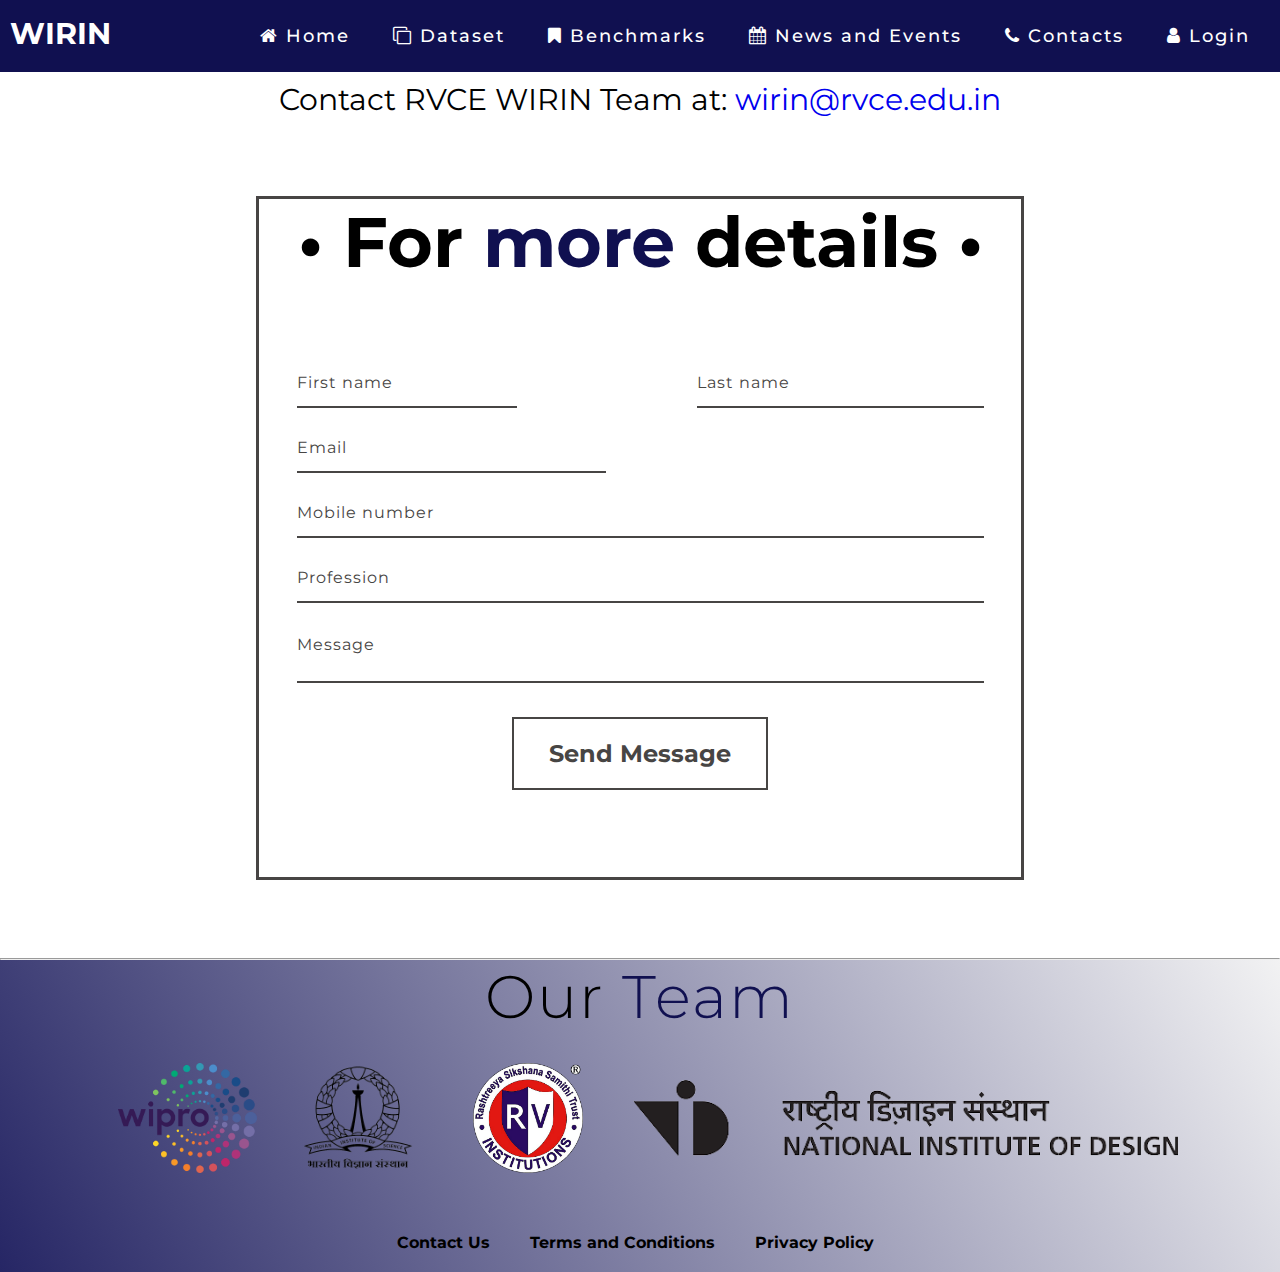
<file: contacts.html>
<!DOCTYPE html>
<html lang="en">

<head>
  <meta charset="UTF-8">
  <meta name="viewport" content="width=device-width, initial-scale=1.0">  
  <link rel="stylesheet" href="https://cdnjs.cloudflare.com/ajax/libs/font-awesome/4.7.0/css/font-awesome.min.css">
  <link rel="stylesheet" href="https://cdn.jsdelivr.net/npm/swiper/swiper-bundle.min.css"/>
  <link rel="stylesheet" href="contacts.css">
  <title>WIRIN-RVCE-contact us!</title>
</head>

<body>
  <!-- Header -->
  <section id="header">
    <div class="header container">
      <div class="nav-bar">
        <div class="brand">
          <a href="#hero">
            <h1>WIRIN</h1>
          </a>
        </div>
        <div class="nav-list">
          <div class="hamburger">
            <div class="bar"></div>
          </div>
          <ul>
            <li><a href="index.html" data-after="Home"><i class = "fa fa-home"></i>   Home</a></li>
            <li><a href="details.html"><i class = "fa fa-clone"></i>   Dataset-details</a></li>
            <li><a href="details.html" data-after="Dataset"><i class = "fa fa-clone"></i>   Dataset</a>
              <div class = "sub_menu" id = "sub_menu">
                  <ul>
                      <li><a href = "details.html">Details</a></li><br>
                      <li><a href = "download.html">Download</a></li>
                  </ul>
              </div>
              </li>
              <li><a href="download.html"><i class = "fa fa-clone"></i>   Dataset-Download</a></li>
            <li><a href="#" data-after="Benchmarks"><i class = "fa fa-bookmark"></i>  Benchmarks</a></li>
            <li><a href="#" data-after="News and Events"><i class = "fa fa-calendar"></i>  News and Events</a></li>
            <li><a href="contacts.html" data-after="Contacts"><i class = "fa fa-phone"></i>  Contacts</a></li>
            <li><a href="login.html" data-after="Login"><i class = "fa fa-user"></i>  Login</a></li>
          </ul>
        </div>
      </div>
    </div>
  </section>
  <!-- End Header -->

<!-- Form part starts -->

<h1 style="font-size: 45px; text-transform: uppercase; text-align: center; color: #333; text-shadow: 2px 2px #ccc; letter-spacing: 2px;">
    Contact us!!
   </h1>
   <br><br>
   <div class="center-text">
    <span>Contact RVCE WIRIN Team at:   <a href="mailto:wirin@rvce.edu.in" class="button">wirin@rvce.edu.in</a></span>
  </div>

  <br><br><br><br><br><br>
  
  <div id="container_form">
    <h1 style="text-align: center; font-size: 70px;">&bull; For <span style="color: rgb(16, 16, 80);">more</span> details &bull;</h1>
    <form action="https://formsubmit.co/your@email.com" method="post" id="contact_form">
      <div class="fname">
        <label for="fname"></label>
        <input type="text" placeholder="First name" name="fname" id="name_input" required>
      </div>
      <div class="lname">
        <label for="lname"></label>
        <input type="text" placeholder="Last name" name="lname" id="name_input" required>
      </div>
      <div class="email">
        <label for="email"></label>
        <input type="email" placeholder="Email" name="email" id="email_input" required>
      </div>
      <div class="telephone">
        <label for="name"></label>
        <input type="text" placeholder="Mobile number" name="telephone" id="telephone_input" required>
      </div>
      <div class="profession">
        <label for="profession"></label>
        <input type="text" placeholder="Profession" name="profession" id="profession" required>
      </div>
      <div class="message">
        <label for="message"></label>
        <textarea name="message" placeholder="Message" id="message_input" cols="0" rows="0" required></textarea>
      </div>
      <div class="submit">
        <input type="submit" value="Send Message" id="form_button" />
      </div>
    </form>
  </div>
  
  
  <br><br><br><br><br><br>

<!-- Form part ends -->
  <!-- Footer section -->

  <section id = "entire_footer">
  <hr style="color: rgb(16, 16, 80);">
  <div class="projects-header">
    <h1 class="section-title">Our <span>Team</span></h1>
  </div>
  <footer class="footer">
    <div class="logo-container">
      <img src="img/wipro_correct2.png" alt="logo 2" class="logo">
      <img src="img/iisc_correct.png" alt="logo 3" class="logo">
      <img src="img/rvce_correct.png" alt="logo 1" class="logo">
      <img src="img/nid_correct.png" alt="logo 4" class="logo">
    </div>
    <br><br><br>
  </footer>
  <div class="footer-links">
    <a href="mailto:wirin@rvce.edu.in">Contact Us</a>
    <a href="https://docs.google.com/document/d/1EJlkxEllP2Xn_U6OZWjRUSxULB77M4xt4JRkkfniro8/edit?usp=sharing" target="_blank">Terms and Conditions</a>
    <a href="https://docs.google.com/document/d/1Oh2g50tcgIFOVc85jfqQmcHLMD9ecF_DIDX6hFZc_U0/edit?usp=sharing" target="_blank">Privacy Policy</a>
  </div>
  </section>
  <script src="app.js"></script>
  <!-- Footer section ends -->

</body>

</html>
</file>
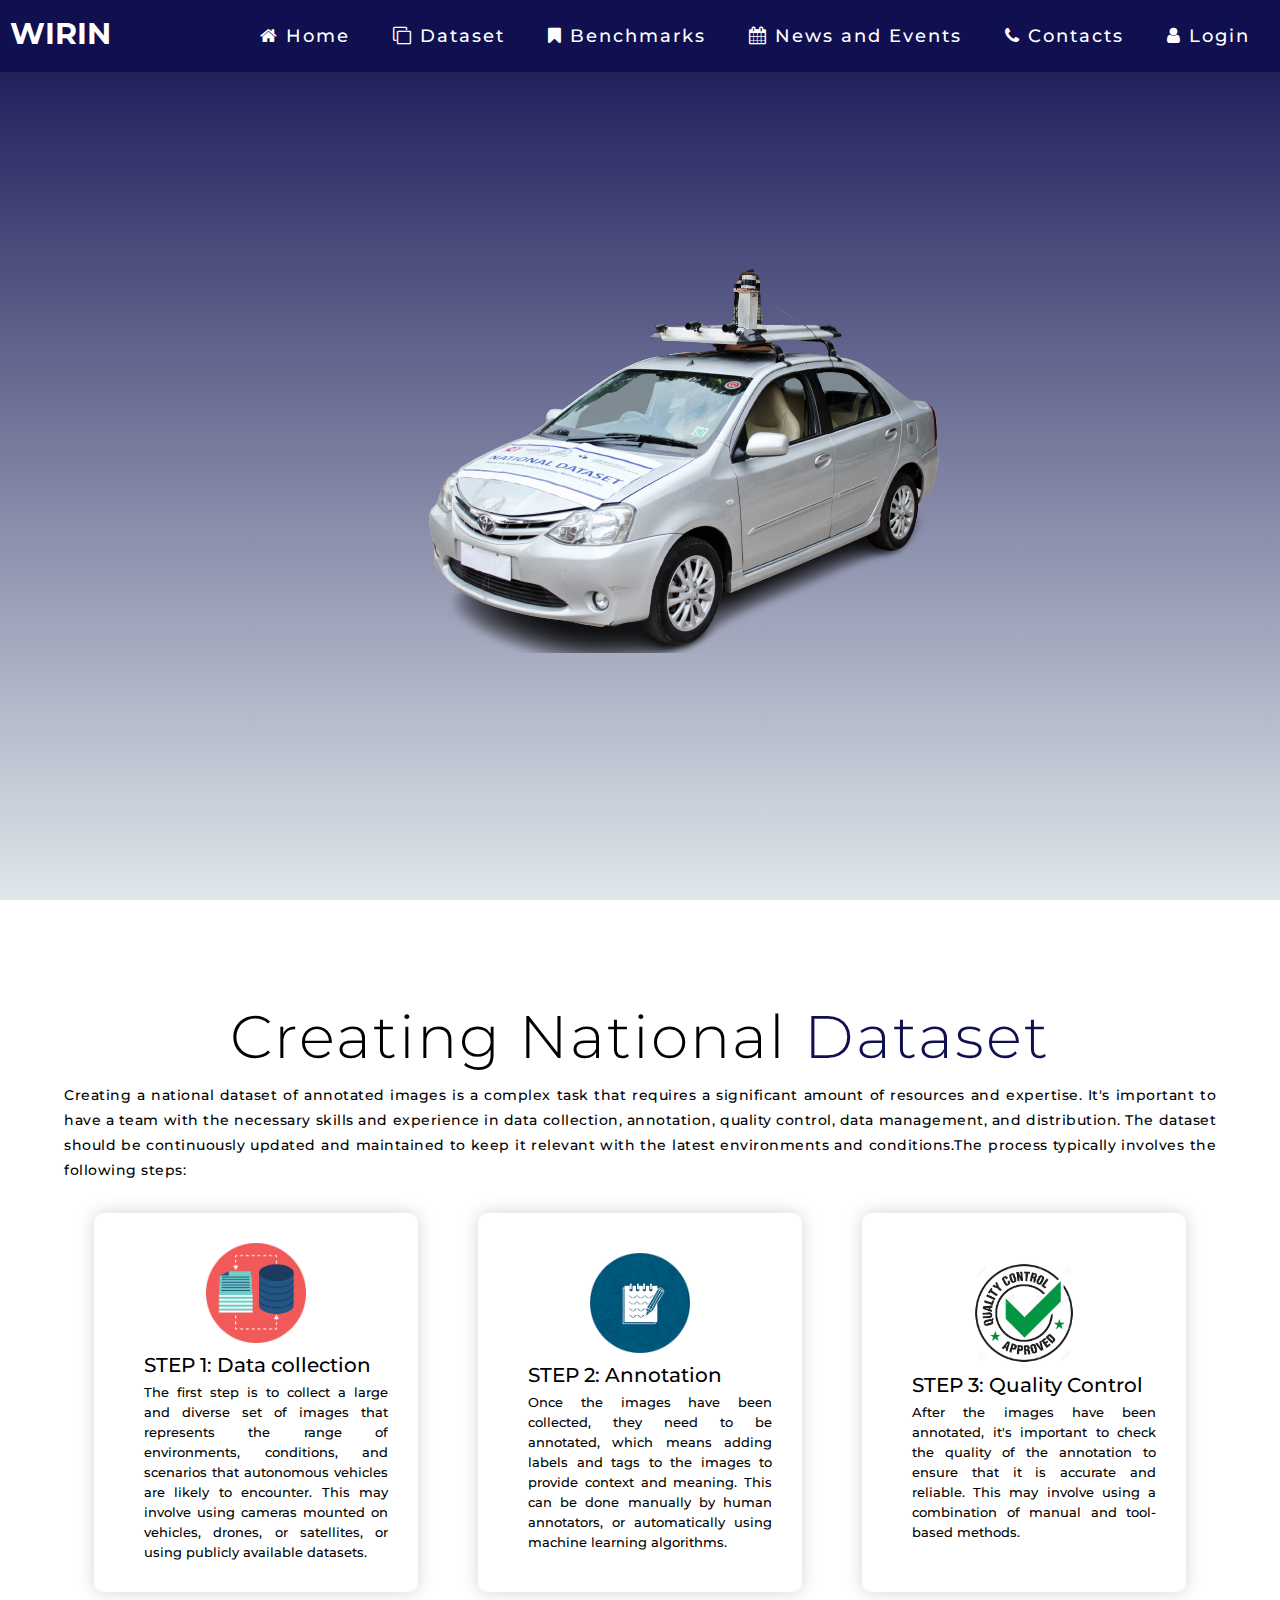
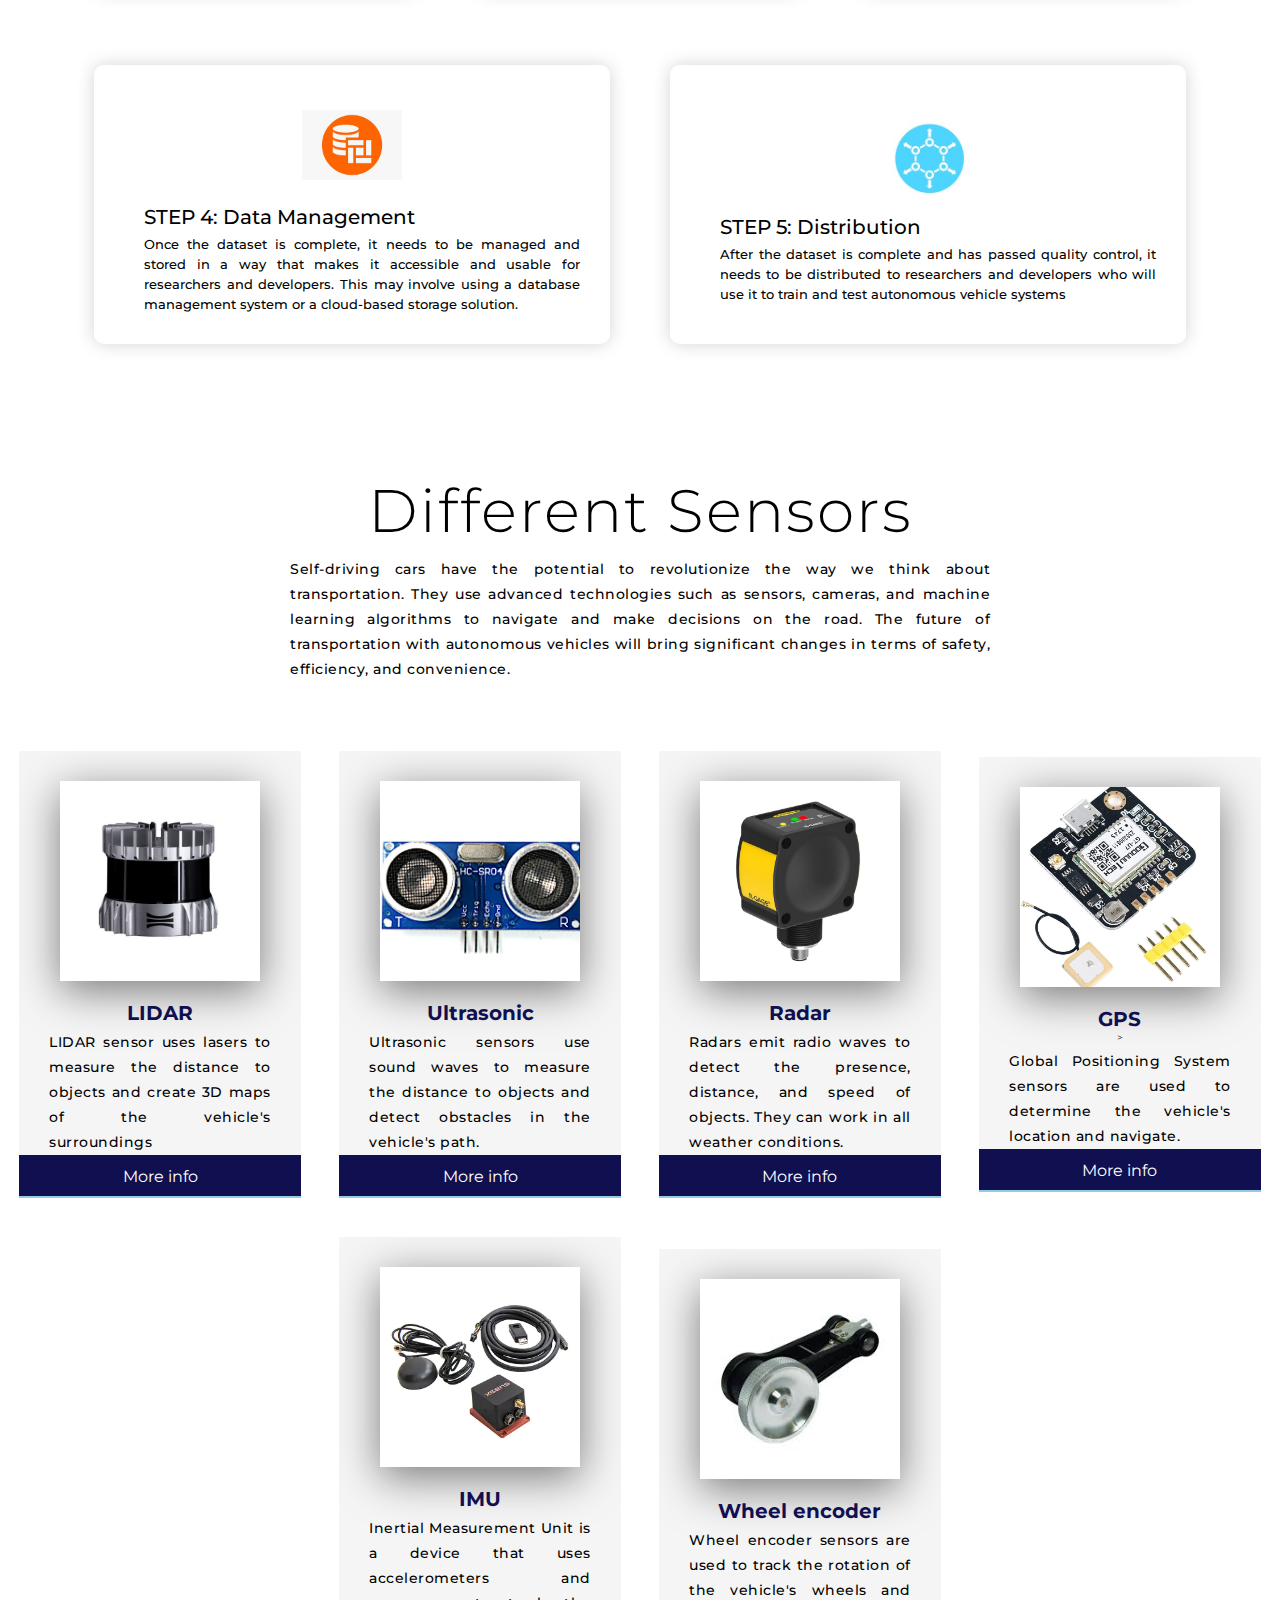
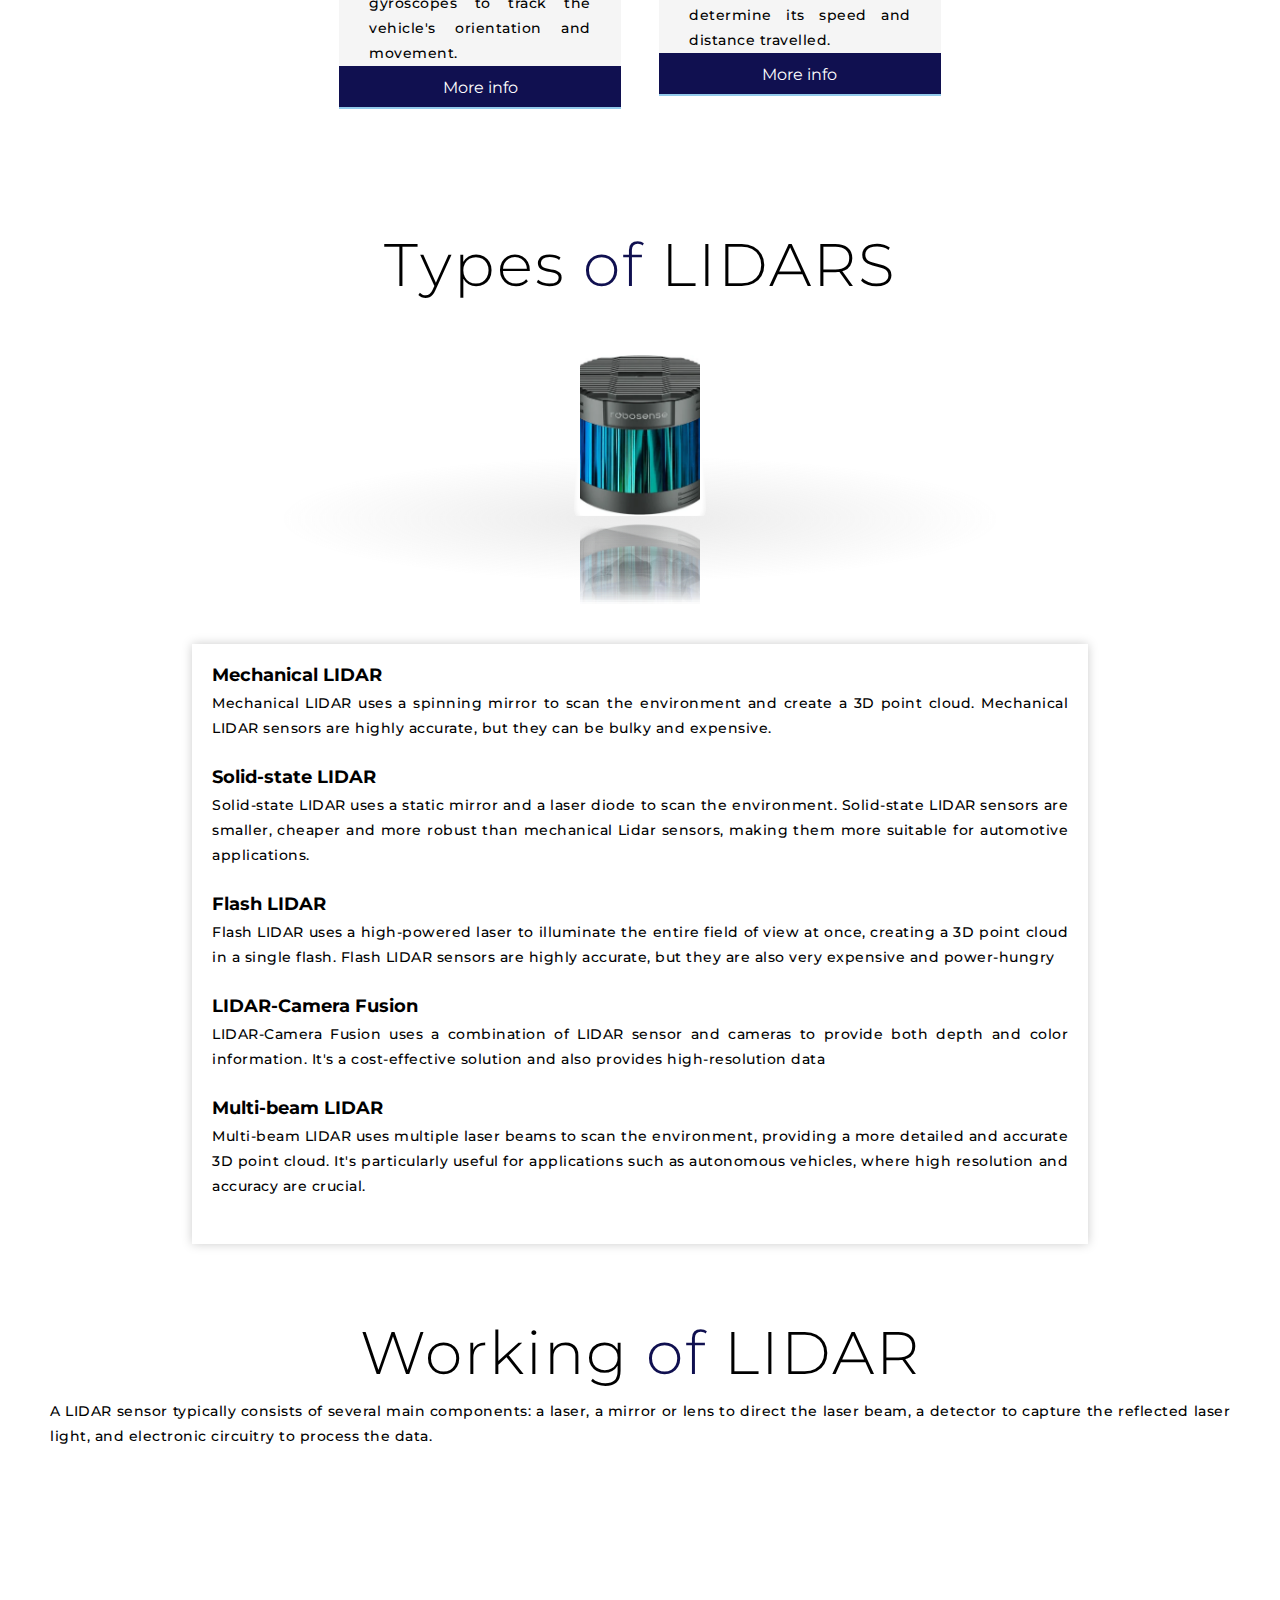
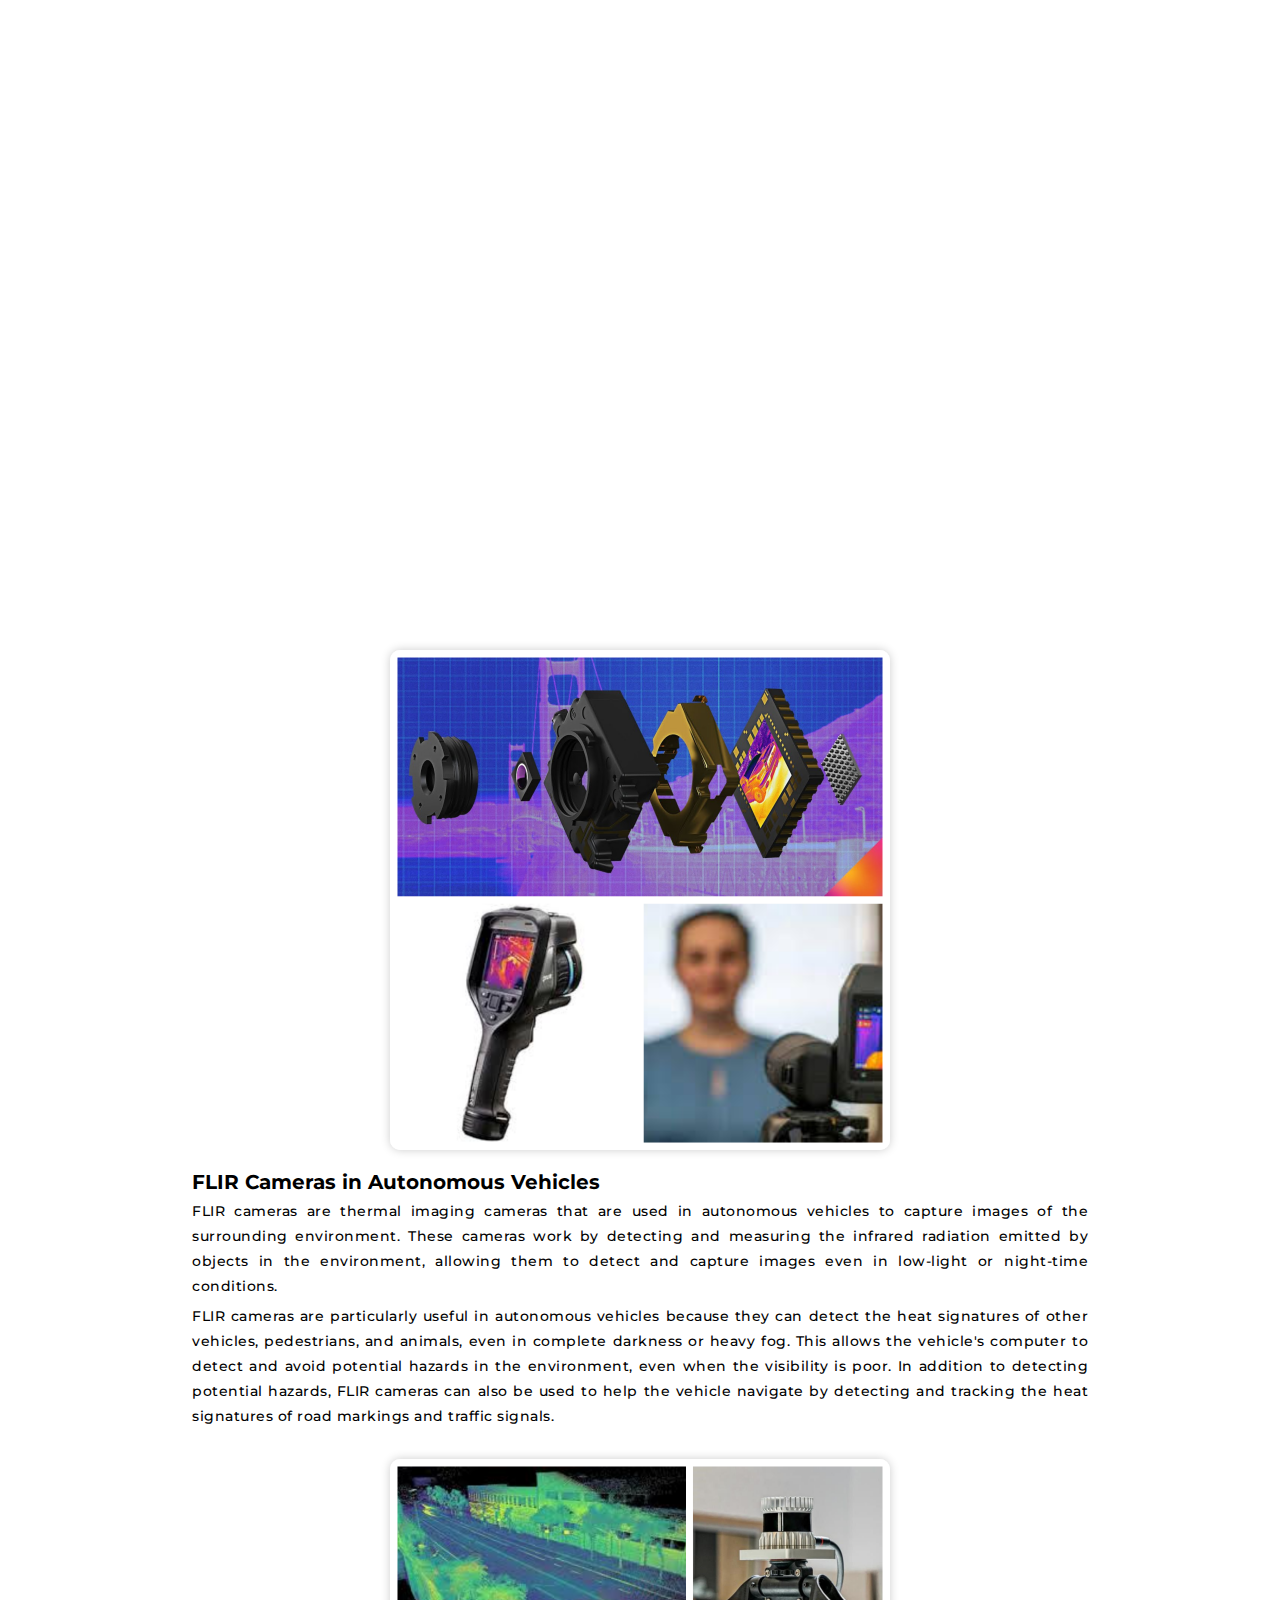
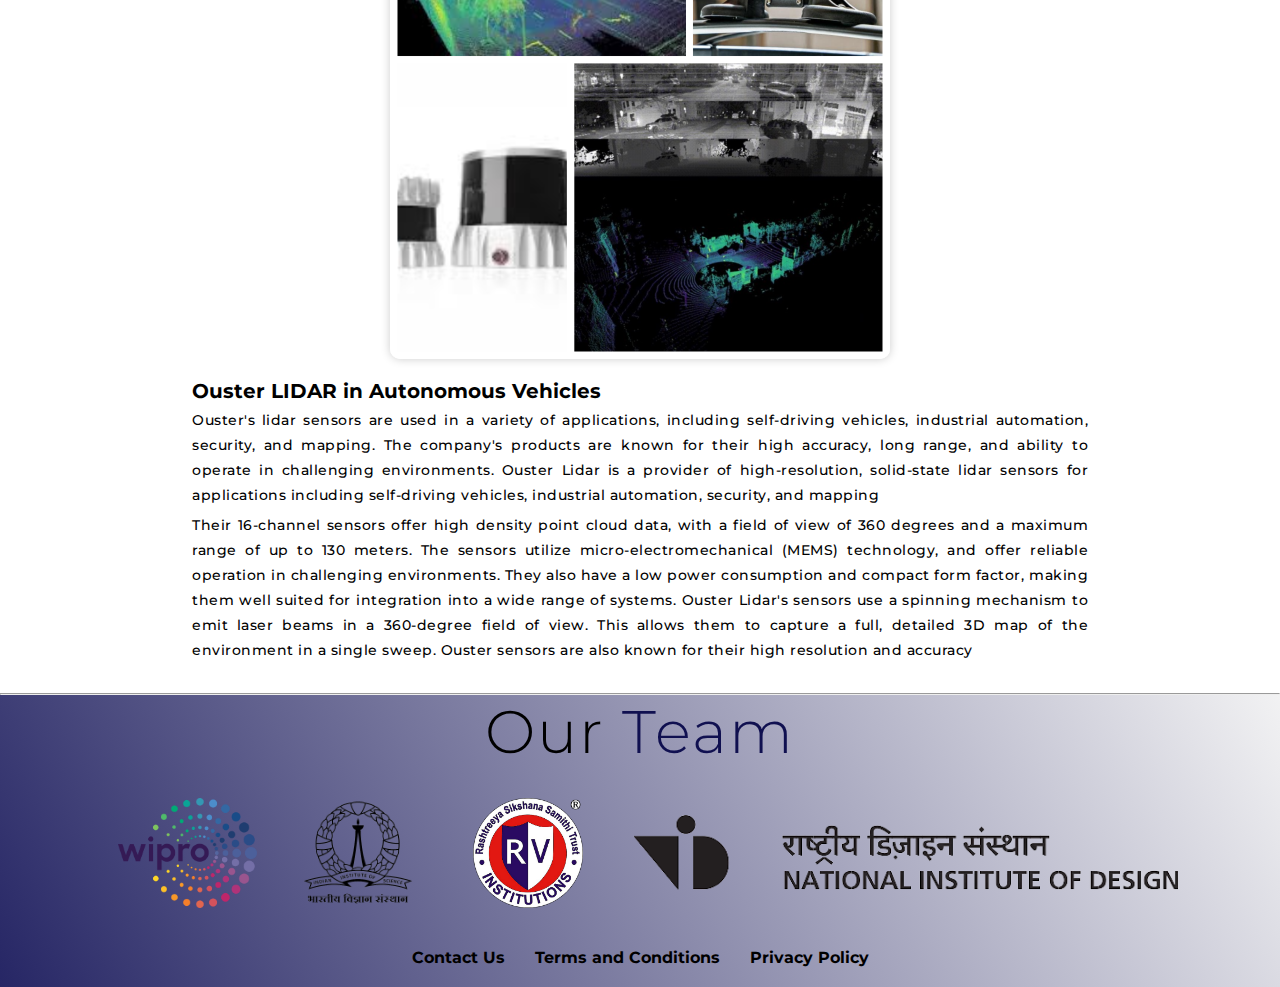
<file: details.html>
<!DOCTYPE html>
<html lang="en">

<head>
  <meta charset="UTF-8">
  <meta name="viewport" content="width=device-width, initial-scale=1.0">  
  <link rel="stylesheet" href="https://cdnjs.cloudflare.com/ajax/libs/font-awesome/4.7.0/css/font-awesome.min.css">
  <link rel="stylesheet" href="https://cdn.jsdelivr.net/npm/swiper/swiper-bundle.min.css"/>
  <link rel="stylesheet" href="detail.css">
  <title>WIRIN-RVCE-details</title>
</head>

<body>
  <!-- Header -->
  <section id="header">
    <div class="header container">
      <div class="nav-bar">
        <div class="brand">
          <a href="#hero">
            <h1>WIRIN</h1>
          </a>
        </div>
        <div class="nav-list">
          <div class="hamburger">
            <div class="bar"></div>
          </div>
          <ul>
            <li><a href="index.html" data-after="Home"><i class = "fa fa-home"></i>   Home</a></li>
              <li><a href="details.html"><i class = "fa fa-clone"></i>   Dataset-details</a></li>
            <li><a href="download.html" data-after="Dataset"><i class = "fa fa-clone"></i>   Dataset</a>
              <div class = "sub_menu" id = "sub_menu">
                  <ul>
                      <li><a href = "details.html">Details</a></li><br>
                      <li><a href = "download.html">Download</a></li>
                  </ul>
              </div>
              </li>
              <li><a href="download.html"><i class = "fa fa-clone"></i>   Dataset-Download</a></li>
            <li><a href="#" data-after="Benchmarks"><i class = "fa fa-bookmark"></i>  Benchmarks</a></li>
            <li><a href="#" data-after="News and Events"><i class = "fa fa-calendar"></i>  News and Events</a></li>
            <li><a href="contacts.html" data-after="Contacts"><i class = "fa fa-phone"></i>  Contacts</a></li>
            <li><a href="login.html" data-after="Login"><i class = "fa fa-user"></i>  Login</a></li>
          </ul>
        </div>
      </div>
    </div>
  </section>
  <!-- End Header -->


  <!-- Hero Section  -->
  <section id="hero">
    <div class="hero container">
      <div>
        <h1>Details <span></span></h1>
      </div>
      <div class = "car_main"><img src="img/car_main5.png"></div>
      <!-- <div class = "car_main"><img src="img/car_main5.png"></div> -->
    </div>
  </section>
  <!-- End Hero Section  -->

  <!-- Contacts section -->

  <section id="contact">
    <div class="contact container">
      <div>
        <h1 class="section-title">Creating National <span>Dataset</span></h1>
        <p>Creating a national dataset of annotated images is a complex task that requires a significant amount of resources and expertise. It's important to have a team with the necessary skills and experience in data collection, annotation, quality control, data management, and distribution. The dataset should be continuously updated and maintained to keep it relevant with the latest environments and conditions.The process typically involves the following steps:</p>
      </div>
      <div class="contact-items">
        <div class="contact-item">
         <div class="icon"><img src="img/Dataset_collection.png" /></div>
          <div class="contact-info">
            <h1>STEP 1: Data collection</h1>
            
           <h2>The first step is to collect a large and diverse set of images that represents the range of environments, conditions, and scenarios that autonomous vehicles are likely to encounter. This may involve using cameras mounted on vehicles, drones, or satellites, or using publicly available datasets. </h2>
            
          </div>
        </div>
        <div class="contact-item">
         <div class="icon"><img src="img/Annotaions.png" /></div>
          <div class="contact-info">
            <h1>STEP 2: Annotation</h1>
            
            
            <h2>Once the images have been collected, they need to be annotated, which means adding labels and tags to the images to provide context and meaning. This can be done manually by human annotators, or automatically using machine learning algorithms. </h2>
            
          </div>
        </div>
        <div class="contact-item">
         <div class="icon"><img src="img/Quality_Control.webp" /></div>
          <div class="contact-info">
            <h1>STEP 3: Quality Control</h1>
            <h2>After the images have been annotated, it's important to check the quality of the annotation to ensure that it is accurate and reliable. This may involve using a combination of manual and tool-based methods. </h2>
          </div>
        </div>
      </div>
      <br>
      <div class="contact-items">
        <div class="contact-item">
          <div class="icon"><img src="img/data management.jpeg" /></div>
          <div class="contact-info">
            <h1>STEP 4: Data Management</h1>
           <h2>Once the dataset is complete, it needs to be managed and stored in a way that makes it accessible and usable for researchers and developers. This may involve using a database management system or a cloud-based storage solution. </h2>
            
          </div>
        </div>
        <div class="contact-item">
        <div class="icon"><img src="img/Distribution.jpg" /></div>
          <div class="contact-info">
            <h1>STEP 5: Distribution</h1>
            <h2>After the dataset is complete and has passed quality control, it needs to be distributed to researchers and developers who will use it to train and test autonomous vehicle systems</h2>
            
          </div>
        </div>
        
      </div>
    </div>
  </section>

  <!-- End of contacts section -->

  <!-- Service Section -->
  <section id="services">
    <div class="services container">
      <div class="service-top">
        <h1 class="section-title">Different Sensors</h1>
        <p>Self-driving cars have the potential to revolutionize the way we think about transportation. They use advanced technologies such as sensors, cameras, and machine learning algorithms to navigate and make decisions on the road. The future of transportation with autonomous vehicles will bring significant changes in terms of safety, efficiency, and convenience.</p>
      </div>
      <div class="service-bottom">
        <div class="service-item">
          <div class="layer"></div>
          <div class="icon"><img src="./img/lidar.jpg" /></div>
          <h2>LIDAR</h2>
          <p>LIDAR sensor uses lasers to measure the distance to objects and create 3D maps of the vehicle's surroundings
        </p><br>
            <a href="https://en.wikipedia.org/wiki/Lidar" class = "card-button" target="_blank">More info</a>
        </div>
        <div class="service-item">
            <div class="layer"></div>
            <div class="icon"><img src="./img/ultrasonic.jpeg" /></div>
            <h2>Ultrasonic</h2>
            <p>Ultrasonic sensors use sound waves to measure the distance to objects and detect obstacles in the vehicle's path.
            </p><br>
              <a href="https://en.wikipedia.org/wiki/Ultrasonic_transducer" class = "card-button" target="_blank">More info</a>
          </div>
          <div class="service-item">
            <div class="layer"></div>
            <div class="icon"><img src="./img/radar.jpeg" /></div>
            <h2>Radar</h2>
            <p>Radars emit radio waves to detect the presence, distance, and speed of objects. They can work in all weather conditions.
            </p><br>
              <a href="https://en.wikipedia.org/wiki/Radar" class = "card-button" target="_blank">More info</a>
          </div>
          <div class="service-item">
            <div class="layer"></div>
            <div class="icon"><img src="./img/gps.jpg" /></div>
            <h2>GPS</h2>>
            <p>Global Positioning System sensors are used to determine the vehicle's location and navigate.
            </p><br>
              <a href="https://en.wikipedia.org/wiki/Global_Positioning_System" class = "card-button" target="_blank">More info</a>
          </div>
          <div class="service-item">
            <div class="layer"></div>
            <div class="icon"><img src="./img/imu.webp" /></div>
            <h2>IMU</h2>
            <p>Inertial Measurement Unit is a device that uses accelerometers and gyroscopes to track the vehicle's orientation and movement.
            </p><br>
              <a href="https://en.wikipedia.org/wiki/Inertial_measurement_unit" class = "card-button" target="_blank">More info</a>
          </div>
          <div class="service-item">
            <div class="layer"></div>
            <div class="icon"><img src="./img/encoder.jpeg" /></div>
            <h2>Wheel encoder</h2>
            <p>Wheel encoder sensors are used to track the rotation of the vehicle's wheels and determine its speed and distance travelled.
            </p><br>
              <a href="https://docs.idew.org/code-robotics/references/physical-inputs/wheel-encoders" class = "card-button" target="_blank">More info</a>
          </div>
      </div>
    </div>
  </section>
  <!-- End Service Section -->

  <!--Types of LIDARS section-->
  <div class="projects-header">
    <h1 class="section-title">Types<span> of</span> LIDARS</h1>
  </div>
  <br><br><br>
  <div id="drag-container">
    <div id="spin-container">
      <!-- Add your images (or video) here -->
      <img src="./img/lidar.jpg" alt="">
      <img src="./img/mechanical lidar.png" alt="">
      <img src="./img/solid state lidar.jpg" alt="">
      <img src="img/flash lidar.png" alt="">
      <img src="img/lidar camera.jpg" alt="">
      <img src="img/multi beam ladar.webp" alt="">
    </div>
    <div id="ground"></div>
  </div>
  
  <div id="music-container"></div>
  <br><br><br><br><br><br><br><br>

<div class="cardlidar">
  
  <div class="card-textlidar">
    <h2>Mechanical LIDAR</h2>
    <p>Mechanical LIDAR uses a spinning mirror to scan the environment and create a 3D point cloud. Mechanical LIDAR sensors are highly accurate, but they can be bulky and expensive.
        <br><br>
    </p>
    <h2> Solid-state LIDAR</h2>
    <p>Solid-state LIDAR uses a static mirror and a laser diode to scan the environment. Solid-state LIDAR sensors are smaller, cheaper and more robust than mechanical Lidar sensors, making them more suitable for automotive applications.
        <br><br>
    </p>
    <h2>Flash LIDAR</h2>
    <p>Flash LIDAR uses a high-powered laser to illuminate the entire field of view at once, creating a 3D point cloud in a single flash. Flash LIDAR sensors are highly accurate, but they are also very expensive and power-hungry
        <br><br>
    </p>
    <h2> LIDAR-Camera Fusion</h2>
    <p>LIDAR-Camera Fusion uses a combination of LIDAR sensor and cameras to provide both depth and color information. It's a cost-effective solution and also provides high-resolution data
        <br><br>
    </p>
    <h2>Multi-beam LIDAR</h2>
    <p>Multi-beam LIDAR uses multiple laser beams to scan the environment, providing a more detailed and accurate 3D point cloud. It's particularly useful for applications such as autonomous vehicles, where high resolution and accuracy are crucial.
        <br><br>
    </p>
  </div>
</div>
  <!-- End types of LIDAR section -->
  <br><br><br><br><br<br>

<!-- Working of a LIDAR video section -->
<section id="video_card">
    <div class="video_card container">
      <div>
        <h1 class="section-title">Working <span>of</span> LIDAR</h1>
        <p style="margin:0 50px; text-align:justify;">A LIDAR sensor typically consists of several main components: a laser, a mirror or lens to direct the laser beam, a detector to capture the reflected laser light, and electronic circuitry to process the data.</p>
        <div class="video_container">
          <video id="myvideo" autoplay muted>
            <source src="img/working of ladar.mp4" type="video/mp4">
          </video>
        </div>
      </div>
    </div>
  </section>
  
  <script>
    var video = document.getElementById("myvideo");
    var observer = new IntersectionObserver(function(entries) {
      if (entries[0].isIntersecting) {
        video.currentTime = 0;
        video.play();
      }
    });
    observer.observe(video);
  </script>
<!-- End of Working of a LIDAR video section -->
<!-- <div>
    <h1 class="section-title">Unleashing the Power of <span>FLIR Cameras</span> and <span>Ouster LIDARs</span> in Autonomous Vehicles</h1>
</div> -->
<!-- FLIR camera -->
<div class="flir-section">
    <img class="flir-img" src="img/flir.png" alt="FLIR Camera">
    <div class="flir-text">
      <h1>FLIR Cameras in Autonomous Vehicles</h1>
      <p>FLIR cameras are thermal imaging cameras that are used in autonomous vehicles to capture images of the surrounding environment. These cameras work by detecting and measuring the infrared radiation emitted by objects in the environment, allowing them to detect and capture images even in low-light or night-time conditions.</p>
      <p>FLIR cameras are particularly useful in autonomous vehicles because they can detect the heat signatures of other vehicles, pedestrians, and animals, even in complete darkness or heavy fog. This allows the vehicle's computer to detect and avoid potential hazards in the environment, even when the visibility is poor. In addition to detecting potential hazards, FLIR cameras can also be used to help the vehicle navigate by detecting and tracking the heat signatures of road markings and traffic signals.</p>
    </div>
  </div>

<!-- FLIR camera ends -->
<!-- Ouster LIDAR -->
<div class="flir-section">
    <img class="flir-img" src="img/outster.png" alt="FLIR Camera">
    <div class="flir-text">
      <h1>Ouster LIDAR in Autonomous Vehicles</h1>
      <p>Ouster's lidar sensors are used in a variety of applications, including self-driving vehicles, industrial automation, security, and mapping. The company's products are known for their high accuracy, long range, and ability to operate in challenging environments.
        Ouster Lidar is a provider of high-resolution, solid-state lidar sensors for applications including self-driving vehicles, industrial automation, security, and mapping</p>
      <p>Their 16-channel sensors offer high density point cloud data, with a field of view of 360 degrees and a maximum range of up to 130 meters. The sensors utilize micro-electromechanical (MEMS) technology, and offer reliable operation in challenging environments. They also have a low power consumption and compact form factor, making them well suited for integration into a wide range of systems.
        Ouster Lidar's sensors use a spinning mechanism to emit laser beams in a 360-degree field of view. This allows them to capture a full, detailed 3D map of the environment in a single sweep. Ouster sensors are also known for their high resolution and accuracy</p>
    </div>
  </div>

<!-- OUSTER Lidar ends -->
  <!-- Footer section -->

  <section id = "entire_footer">
  <hr style="color: rgb(16, 16, 80);">
  <div class="projects-header">
    <h1 class="section-title">Our <span>Team</span></h1>
  </div>
  <footer class="footer">
    <div class="logo-container">
      <img src="img/wipro_correct2.png" alt="logo 2" class="logo">
      <img src="img/iisc_correct.png" alt="logo 3" class="logo">
      <img src="img/rvce_correct.png" alt="logo 1" class="logo">
      <img src="img/nid_correct.png" alt="logo 4" class="logo">
    </div>
    <br><br><br>
  </footer>
  <div class="footer-links">
    <a href="mailto:wirin@rvce.edu.in">Contact Us</a>
    <a href="https://docs.google.com/document/d/1EJlkxEllP2Xn_U6OZWjRUSxULB77M4xt4JRkkfniro8/edit?usp=sharing" target="_blank">Terms and Conditions</a>
    <a href="https://docs.google.com/document/d/1Oh2g50tcgIFOVc85jfqQmcHLMD9ecF_DIDX6hFZc_U0/edit?usp=sharing" target="_blank">Privacy Policy</a>
  </div>
  </section>
  <script src="app.js"></script>
  <!-- Footer section ends -->

</body>

</html>
</file>
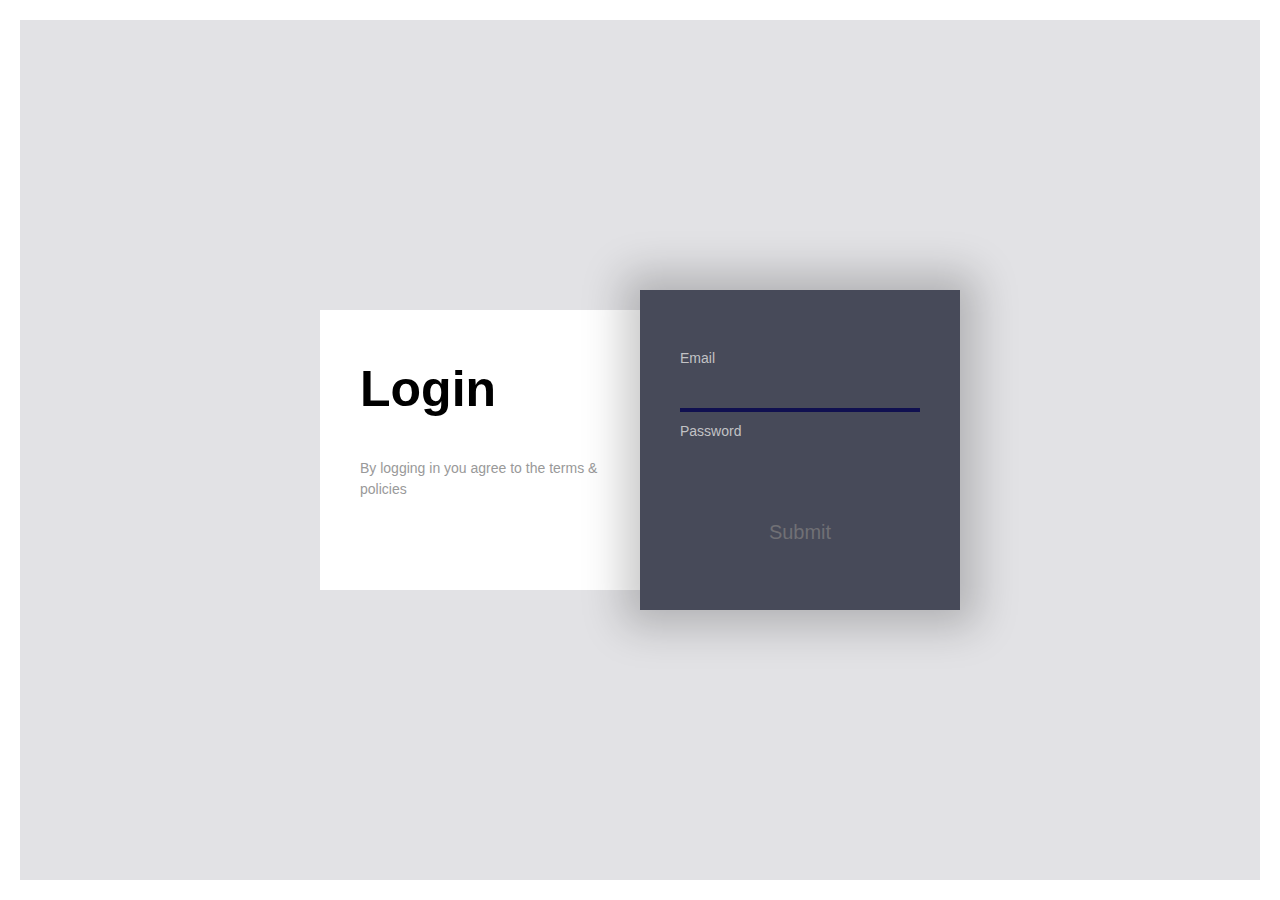
<file: login.html>
<!DOCTYPE html>
<html lang="en">

<head>
  <meta charset="UTF-8">
  <meta name="viewport" content="width=device-width, initial-scale=1.0">
  <link rel="stylesheet" href="https://cdnjs.cloudflare.com/ajax/libs/font-awesome/4.7.0/css/font-awesome.min.css">
  <link
      rel="stylesheet"
      href="https://cdn.jsdelivr.net/npm/swiper/swiper-bundle.min.css"
    />
  <link rel="stylesheet" href="login.css">
  <title>My Website</title>
</head>

<body>
  <div class="page">
  <div class="container">
    <div class="left">
      <div class="login">Login</div>
      <div class="eula">By logging in you agree to the terms & policies</div>
    </div>
    <div class="right">
      <svg viewBox="0 0 320 300">
        <defs>
          <linearGradient
                          inkscape:collect="always"
                          id="linearGradient"
                          x1="13"
                          y1="193.49992"
                          x2="307"
                          y2="193.49992"
                          gradientUnits="userSpaceOnUse">
            <stop
                  style="stop-color:rgb(16,16,80);"
                  offset="0"
                  id="stop876" />
            <stop
                  style="stop-color:rgb(16,16,80);"
                  offset="1"
                  id="stop878" />
          </linearGradient>
        </defs>
        <path d="m 40,120.00016 239.99984,-3.2e-4 c 0,0 24.99263,0.79932 25.00016,35.00016 0.008,34.20084 -25.00016,35 -25.00016,35 h -239.99984 c 0,-0.0205 -25,4.01348 -25,38.5 0,34.48652 25,38.5 25,38.5 h 215 c 0,0 20,-0.99604 20,-25 0,-24.00396 -20,-25 -20,-25 h -190 c 0,0 -20,1.71033 -20,25 0,24.00396 20,25 20,25 h 168.57143" />
      </svg>
      <div class="form">
        <label for="email">Email</label>
        <input type="email" id="email">
        <label for="password">Password</label>
        <input type="password" id="password">
        <input type="submit" id="submit" value="Submit" onclick="window.location.href='index.html'">
      </div>
    </div>
  </div>
</div>
</body>
</file>
<file: contacts.css>
@import 'https://fonts.googleapis.com/css?family=Montserrat:300, 400, 700&display=swap';
* {
	padding: 0;
	margin: 0;
	box-sizing: border-box;
}
html {
	font-size: 10px;
	font-family: 'Montserrat', sans-serif;
	scroll-behavior: smooth;
}
a {
	text-decoration: none;
}
.container {
	min-height: 100vh;
	width: 100%;
	display: flex;
	align-items: center;
	justify-content: center;
}
img {
	height: 100%;
	width: 100%;
	object-fit: cover;
}
p {
	color: black;
	font-size: 1.4rem;
	margin-top: 5px;
	line-height: 2.5rem;
	font-weight: 500;
	letter-spacing: 0.05rem;
}
.section-title {
	font-size: 4rem;
	font-weight: 300;
	color: black;
	margin-bottom: 10px;
	text-transform: unset;
	letter-spacing: 0.2rem;
	text-align: center;
}
.section-title span {
	color: rgb(16, 16, 80);
}

.cta {
	display: inline-block;
	padding: 10px 30px;
	color: white;
	background-color: transparent;
	border: 2px solid rgb(16, 16, 80);
	font-size: 2rem;
	text-transform: uppercase;
	letter-spacing: 0.1rem;
	margin-top: 30px;
	transition: 0.3s ease;
	transition-property: background-color, color;
}
.cta:hover {
	color: white;
	background-color: rgb(16, 16, 80);
}
.brand h1 {
	padding-top: 10px;
	font-size: 3rem;
	text-transform: uppercase;
	color: white;
}
.brand h1 span {
	color: rgb(16, 16, 80);
}

/* Header section */
#header {
	position: fixed;
	z-index: 1000;
	left: 0;
	top: 0;
	width: 100vw;
	height: auto;
}
#header .header {
	opacity: 1;
	min-height: 8vh;
	background-color: rgb(16, 16, 80);
	transition: 0.3s ease background-color;
}
#header .nav-bar {
	display: flex;
	align-items: right;
	justify-content: space-between;
	width: 100%;
	height: 100%;
	max-width: 1300px;
	padding: 0 10px;
}
#header .nav-list ul {
	list-style: none;
	position: absolute;
	background-color: rgb(16, 16, 80);
	width: 100vw;
	height: 100vh;
	left: 100%;
	top: 0;
	display: flex;
	flex-direction: column;
	justify-content: center;
	align-items: center;
	z-index: 1;
	overflow-x: hidden;
	transition: 0.5s ease left;
}
#header .nav-list ul.active {
	left: 0%;
}
#header .nav-list ul a {
	font-size: 2.5rem;
	font-weight: 500;
	letter-spacing: 0.2rem;
	text-decoration: none;
	color: white;
	padding: 20px;
	display: block;
}
#header .nav-list ul a::after {
	content: attr(data-after);
	position: absolute;
	top: 50%;
	left: 50%;
	transform: translate(-50%, -50%) scale(0);
	color: rgba(16,16,80,1);
	font-size: 13rem;
	letter-spacing: 50px;
	z-index: -1;
	transition: 0.3s ease letter-spacing;
}
#header .nav-list ul li:hover a::after {
	transform: translate(-50%, -50%) scale(1);
	letter-spacing: initial;
}
#header .nav-list ul li:hover a {
	color: rgb(34, 173, 215);
}
#header .hamburger {
	height: 60px;
	width: 60px;
	display: inline-block;
	border: 3px solid white;
	border-radius: 50%;
	position: relative;
	display: flex;
	align-items: center;
	justify-content: center;
	z-index: 100;
	cursor: pointer;
	transform: scale(0.8);
	margin-right: 20px;
}
#header .hamburger:after {
	position: absolute;
	content: '';
	height: 100%;
	width: 100%;
	border-radius: 50%;
	border: 3px solid white;
	animation: hamburger_puls 1s ease infinite;
}
#header .hamburger .bar {
	height: 2px;
	width: 30px;
	position: relative;
	background-color: white;
	z-index: -1;
}
#header .hamburger .bar::after,
#header .hamburger .bar::before {
	content: '';
	position: absolute;
	height: 100%;
	width: 100%;
	left: 0;
	background-color: white;
	transition: 0.3s ease;
	transition-property: top, bottom;
}
#header .hamburger .bar::after {
	top: 8px;
}
#header .hamburger .bar::before {
	bottom: 8px;
}
#header .hamburger.active .bar::before {
	bottom: 0;
}
#header .hamburger.active .bar::after {
	top: 0;
}
.sub_menu{
	display: none;
}
.nav-list ul li:hover .sub_menu{
    display:block;
    position: absolute;
    background-color: rgb(16, 16, 80,0.8);
}
.nav_list ul li:hover .sub_menu ul{
    display: block;
    padding: 5px;
    padding-bottom:5px;
    max-width: 150px;
}
.sub_menu{
    position: relative;
}
.sub_menu ul li{
    padding-top: 20px;
}
/* End Header section */
/*Form section starts*/
.center-text {
    text-align: center;
  }
  
  .center-text span {
    font-size: 30px;
    display: inline-block;
  }
  
.fname{
    float: left;
  }
  .lname{
    padding-left: 400px;
  }
  @media screen and (max-width: 768px) {
    .lname{
        padding-left:0px;
    }
  }
  button {
    overflow: visible;
  }
  
  button, select {
    text-transform: none;
  }
  
  button, input, select, textarea {
    color: #5A5A5A;
    font: inherit;
    margin: 0;
  }
  
  input {
    line-height: normal;
  }
  
  textarea {
    overflow: auto;
  }
  
  #container_form {
    border: solid 3px #474544;
    max-width: 768px;
    margin-left:auto;
    margin-right: auto;
    position: relative;
  }
  
  form {
    padding: 37.5px;
    margin: 50px 0;
  }
  
  /* h1 {
    color: #474544;
    font-size: 32px;
    font-weight: 700;
    letter-spacing: 7px;
    text-align: center;
    text-transform: uppercase;
  } */
  
  .underline {
    border-bottom: solid 2px #474544;
    margin: -0.512em auto;
    width: 80px;
  }
  
  .icon_wrapper {
    margin: 50px auto 0;
    width: 100%;
  }
  
  .icon {
    display: block;
    fill: #474544;
    height: 50px;
    margin: 0 auto;
    width: 50px;
  }
  
  .email {
      float: left;
      width: 45%;
  }
  
  input[type='text'], [type='email'], select, textarea {
      background: none;
    border: none;
      border-bottom: solid 2px #474544;
      color: #474544;
      font-size: medium;
    font-weight: 400;
    letter-spacing: 1px;
      margin: 0em 0 1.875em 0;
      padding: 0 0 0.875em 0;
    /* text-transform: uppercase; */
      width: 100%;
      -webkit-box-sizing: border-box;
      -moz-box-sizing: border-box;
      -ms-box-sizing: border-box;
      -o-box-sizing: border-box;
      box-sizing: border-box;
      -webkit-transition: all 0.3s;
      -moz-transition: all 0.3s;
      -ms-transition: all 0.3s;
      -o-transition: all 0.3s;
      transition: all 0.3s;
  }
  
  input[type='text']:focus, [type='email']:focus, textarea:focus {
    font-size: medium;
      outline: none;
      padding: 0 0 0.875em 0;
  }
  
  .message {
    font-size: medium;
      float: none;
  }
  
  .name {
    font-size: medium;
      float: left;
      width: 75%;
  }
  
  select {
    background: url('https://cdn4.iconfinder.com/data/icons/ionicons/512/icon-ios7-arrow-down-32.png') no-repeat right;
    outline: none;
    
  }
  
  select::-ms-expand {
    display: none;
  }
  
  .subject {
    font-size: medium;
    width: 100%;
  }
  
  .telephone {
    font-size: medium;
    width: 100%;
  }
  
  textarea {
    font-size: medium;
      line-height: 150%;
      height: 50px;
      resize: none;
    width: 100%;
  }
  
  ::-webkit-input-placeholder {
      color: #474544;
  }
  
  :-moz-placeholder { 
      color: #474544;
      opacity: 1;
  }
  
  ::-moz-placeholder {
      color: #474544;
      opacity: 1;
  }
  
  :-ms-input-placeholder {
      color: #474544;
  }
  .submit{
    text-align: center;
  }
  #form_button {
    background: none;
    border: solid 2px #474544;
    color: #474544;
    cursor: pointer;
    display: inline-block;
    font-family: 'Montserrat', sans-serif;
    font-size: 24px;
    font-weight: bold;
    outline: none;
    padding: 20px 35px;
    /* text-transform: uppercase; */
    -webkit-transition: all 0.3s;
      -moz-transition: all 0.3s;
      -ms-transition: all 0.3s;
      -o-transition: all 0.3s;
      transition: all 0.3s;
  }
  
  #form_button:hover {
    background: rgb(16, 16, 80);
    color: #F2F3EB;
  }
  
  @media screen and (max-width: 768px) {
    #container {
      margin: 20px auto;
      width: 95%;
    }
  }
  
  @media screen and (max-width: 480px) {
    h1 {
      font-size: 26px;
    }
    
    .underline {
      width: 68px;
    }
    
    #form_button {
      padding: 15px 25px;
    }
  }
  
  @media screen and (max-width: 420px) {
    h1 {
      font-size: 18px;
    }
    
    .icon {
      height: 35px;
      width: 35px;
    }
    
    .underline {
      width: 53px;
    }
    
    input[type='text'], [type='email'], select, textarea {
      font-size: medium;
    }
  }
/*Form section ends*/
/* Footer */
#entire_footer{
	/* background-color: linear-gradient(60deg, rgb(16, 16, 80), #e0e7eb); */
	background:linear-gradient(60deg , rgb(38, 38, 101), #f2f2f3);
	/* background-color: #93cbeb; */
}
.footer {
	color: white;
	display: flex;
	justify-content: center;
	align-items: center;
	height: auto;
	min-height: 50px;
  }
  .footer-links {
    
    align-items: center;
    display: flex;
    justify-content: center;
    padding: 20px; 
  }
  @media only screen and (max-width: 500px) {
	.footer-links {
	  flex-direction: column;
	}
  
	.footer-links a {
	  padding: 10px 0;
	  text-align: center;
	}
  }
  .footer-links a {
    font-size: 16px; 
    font-weight: bold; 
    text-decoration: none; 
    color: black;
    margin-right: 10px; 
	padding-left:15px;
    padding-right:15px; 
  }
  
  .footer-links a:hover {
    color: rgb(16, 16, 80); 
  }
  .logo-container {
	display: flex;
	flex-wrap: wrap;
	justify-content: center;
	max-width: 1200px;
	margin: 0 auto;
	padding: 20px;
  }
  
  .logo {
	display: block;
	width: 170px;
	height: 130px;
	object-fit: contain;
	padding-bottom:20px;
  }
  .logo:nth-child(1){
	display: block;
	width: 170px;
	height:130px;
  }
  .logo:last-child {
	padding-left: 20px;
	display: block;
	width: 50%;
	height: auto;
	object-fit: contain;
  }
/* End Footer */

/* Keyframes */
@keyframes hamburger_puls {
	0% {
		opacity: 1;
		transform: scale(1);
	}
	100% {
		opacity: 0;
		transform: scale(1.4);
	}
}
@keyframes text_reveal_box {
	50% {
		width: 100%;
		left: 0;
	}
	100% {
		width: 0;
		left: 100%;
	}
}
@keyframes text_reveal {
	100% {
		color: white;
	}
}
@keyframes text_reveal_name {
	100% {
		color: rgb(16, 16, 80);
		font-weight: 500;
	}
}
/* End Keyframes */
@media only screen and (max-width: 1200px) {
	.sub_menu{
		display:none;
	}
	.nav-list ul li:hover .sub_menu{
		display:none;
	}
}
/* Media Query For Tablet */
@media only screen and (min-width: 768px) {
	.cta {
		font-size: 2.5rem;
		padding: 20px 60px;
	}
	h1.section-title {
		font-size: 6rem;
	}
	/* Hero */
	#hero h1 {
		font-size: 7rem;
	}
	/* End Hero */

	/* Services Section */
	#services .service-bottom .service-item {
		flex-basis: 45%;
		margin: 2.5%;
	}
	/* End Services Section */

	/* Project */
	#projects .project-item {
		flex-direction: row;
	}
	#projects .project-item:nth-child(even) {
		flex-direction: row-reverse;
	}
	#projects .project-item {
		height: 400px;
		margin: 0;
		width: 100%;
		border-radius: 0;
	}
	#projects .all-projects .project-info {
		height: 100%;
	}
	#projects .all-projects .project-img {
		height: 100%;
	}
	/* End Project */

	/* About */
	#about .about {
		flex-direction: row;
	}
	#about .col-left {
		width: 600px;
		height: 400px;
		padding-left: 60px;
	}
	#about .about .col-left .about-img::after {
		left: -45px;
		top: 34px;
		height: 98%;
		width: 98%;
		border: 10px solid rgb(16, 16, 80);
	}
	#about .col-right {
		text-align: left;
		padding: 30px;
	}
	#about .col-right h1 {
		text-align: left;
	}
	/* End About */

	/* contact  */
	#contact .contact {
		flex-direction: column;
		padding: 100px 0;
		align-items: center;
		justify-content: center;
		min-width: 20vh;
	}
	#contact .contact-items {
		width: 100%;
		display: flex;
		flex-direction: row;
		justify-content: space-evenly;
		margin: 0;
	}
	#contact .contact-item {
		width: 30%;
		margin: 0;
		flex-direction: row;
	}
	#contact .contact-item .icon {
		height: 100px;
		width: 100px;
	}
	#contact .contact-item .icon img {
		object-fit: contain;
	}
	#contact .contact-item .contact-info {
		width: 100%;
		text-align: left;
		padding-left: 20px;
	}
	/* End contact  */
}
/* End Media Query For Tablet */
@media only screen and (max-width: 1200px){
	#header .nav-list ul li:nth-child(3) {
		display: none;
	}
}
/* Media Query For Desktop */
@media only screen and (min-width: 1200px) {
	/* header */
	#header .hamburger {
		display: none;
	}
	#header .nav-list ul {
		position: initial;
		display: block;
		height: auto;
		width: fit-content;
		background-color: transparent;
	}
	#header .nav-list ul li {
		display: inline-block;
	}
	#header .nav-list ul li:nth-child(2){
		display: none;
	}
	#header .nav-list ul li:nth-child(4){
		display: none;
	}
	#header .nav-list ul li a {
		font-size: 1.8rem;
	}
	#header .nav-list ul a:after {
		display: none;
	}
	/* End header */

	#services .service-bottom .service-item {
		flex-basis: 22%;
		margin: 1.5%;
	}
}
/* End  Media Query For Desktop */
</file>
<file: detail.css>
@import 'https://fonts.googleapis.com/css?family=Montserrat:300, 400, 700&display=swap';
* {
	padding: 0;
	margin: 0;
	box-sizing: border-box;
}
html {
	font-size: 10px;
	font-family: 'Montserrat', sans-serif;
	scroll-behavior: smooth;
}
a {
	text-decoration: none;
}
.container {
	min-height: 100vh;
	width: 100%;
	display: flex;
	align-items: center;
	justify-content: center;
}
img {
	height: 100%;
	width: 100%;
	object-fit: cover;
}
p {
	color: black;
	font-size: 1.4rem;
	margin-top: 5px;
	line-height: 2.5rem;
	font-weight: 500;
	letter-spacing: 0.05rem;
	text-align:justify;
}
.section-title {
	font-size: 4rem;
	font-weight: 300;
	color: black;
	margin-bottom: 10px;
	text-transform: unset;
	letter-spacing: 0.2rem;
	text-align: center;
}
.section-title span {
	color: rgb(16, 16, 80);
}

.cta {
	display: inline-block;
	padding: 10px 30px;
	color: white;
	background-color: transparent;
	border: 2px solid rgb(16, 16, 80);
	font-size: 2rem;
	text-transform: uppercase;
	letter-spacing: 0.1rem;
	margin-top: 30px;
	transition: 0.3s ease;
	transition-property: background-color, color;
}
.cta:hover {
	color: white;
	background-color: rgb(16, 16, 80);
}
.brand h1 {
	padding-top: 10px;
	font-size: 3rem;
	text-transform: uppercase;
	color: white;
}
.brand h1 span {
	color: rgb(16, 16, 80);
}

/* Header section */
#header {
	position: fixed;
	z-index: 1000;
	left: 0;
	top: 0;
	width: 100vw;
	height: auto;
}
#header .header {
	opacity: 1;
	min-height: 8vh;
	background-color: rgb(16, 16, 80);
	transition: 0.3s ease background-color;
}
#header .nav-bar {
	display: flex;
	align-items: right;
	justify-content: space-between;
	width: 100%;
	height: 100%;
	max-width: 1300px;
	padding: 0 10px;
}
#header .nav-list ul {
	list-style: none;
	position: absolute;
	background-color: rgb(16, 16, 80);
	width: 100vw;
	height: 100vh;
	left: 100%;
	top: 0;
	display: flex;
	flex-direction: column;
	justify-content: center;
	align-items: center;
	z-index: 1;
	overflow-x: hidden;
	transition: 0.5s ease left;
}
#header .nav-list ul.active {
	left: 0%;
}
#header .nav-list ul a {
	font-size: 2.5rem;
	font-weight: 500;
	letter-spacing: 0.2rem;
	text-decoration: none;
	color: white;
	padding: 20px;
	display: block;
}
#header .nav-list ul a::after {
	content: attr(data-after);
	position: absolute;
	top: 50%;
	left: 50%;
	transform: translate(-50%, -50%) scale(0);
	color: rgba(16,16,80,1);
	font-size: 13rem;
	letter-spacing: 50px;
	z-index: -1;
	transition: 0.3s ease letter-spacing;
}
#header .nav-list ul li:hover a::after {
	transform: translate(-50%, -50%) scale(1);
	letter-spacing: initial;
}
#header .nav-list ul li:hover a {
	color: rgb(34, 173, 215);
}
#header .hamburger {
	height: 60px;
	width: 60px;
	display: inline-block;
	border: 3px solid white;
	border-radius: 50%;
	position: relative;
	display: flex;
	align-items: center;
	justify-content: center;
	z-index: 100;
	cursor: pointer;
	transform: scale(0.8);
	margin-right: 20px;
}
#header .hamburger:after {
	position: absolute;
	content: '';
	height: 100%;
	width: 100%;
	border-radius: 50%;
	border: 3px solid white;
	animation: hamburger_puls 1s ease infinite;
}
#header .hamburger .bar {
	height: 2px;
	width: 30px;
	position: relative;
	background-color: white;
	z-index: -1;
}
#header .hamburger .bar::after,
#header .hamburger .bar::before {
	content: '';
	position: absolute;
	height: 100%;
	width: 100%;
	left: 0;
	background-color: white;
	transition: 0.3s ease;
	transition-property: top, bottom;
}
#header .hamburger .bar::after {
	top: 8px;
}
#header .hamburger .bar::before {
	bottom: 8px;
}
#header .hamburger.active .bar::before {
	bottom: 0;
}
#header .hamburger.active .bar::after {
	top: 0;
}
.sub_menu{
	display: none;
}
.nav-list ul li:hover .sub_menu{
    display:block;
    position: absolute;
    background-color: rgb(16, 16, 80,0.8);
}
.nav_list ul li:hover .sub_menu ul{
    display: block;
    padding: 5px;
    padding-bottom:5px;
    max-width: 150px;
}
.sub_menu{
    position: relative;
}
.sub_menu ul li{
    padding-top: 20px;
}
.display_when_small{
	display: none;
}
/* End Header section */

/* Hero Section */
#hero::after {
	content: '';
	position: absolute;
	left: 0;
	top: 0;
	height: 100%;
	width: 100%;
	background: linear-gradient(to bottom, rgb(16, 16, 80), #e0e7eb);
	/* opacity: 0.7; */
	z-index: -1;
}
#hero .hero {
	max-width: 1200px;
	margin: 0 auto;
	padding: 0 50px;
	justify-content: flex-start;
}
#hero h1 {
	display: block;
	width: fit-content;
	font-size: 4rem;
	position: relative;
	color: transparent;
	animation: text_reveal 0.5s ease forwards;
	animation-delay: 1s;
}
#hero h1:nth-child(1) {
	animation-delay: 1s;
}
#hero h1:nth-child(2) {
	animation-delay: 2s;
}
#hero h1:nth-child(3) {
	animation: text_reveal_name 0.5s ease forwards;
	animation-delay: 3s;
}
#hero h1 span {
	position: absolute;
	top: 0;
	left: 0;
	height: 100%;
	width: 0;
	background-color: rgb(16, 16, 80);
	animation: text_reveal_box 1s ease;
	animation-delay: 0.5s;
}
#hero h1:nth-child(1) span {
	animation-delay: 0.5s;
}
#hero h1:nth-child(2) span {
	animation-delay: 1.5s;
}
#hero h1:nth-child(3) span {
	animation-delay: 2.5s;
}

/* End Hero Section */

/* contact Section */
#contact .contact {
	flex-direction: column;
	max-width: 1200px;
	margin: 0 auto;
	width: 90%;
}
#contact .contact-items {
	/* max-width: 400px; */
	width: 100%;
}
#contact .contact-item {
	width: 80%;
	padding: 20px;
	text-align: center;
	border-radius: 10px;
	padding: 30px;
	margin: 30px;
	display: flex;
	justify-content: center;
	align-items: center;
	flex-direction: column;
	box-shadow: 0px 0px 18px 0 #0000002c;
	transition: 0.3s ease box-shadow;
	padding-bottom: 0px;
}
#contact .contact-item:hover {
	box-shadow: 0px 0px 5px 0 #0000002c;
}
#contact .icon {
	width: 70px;
	margin: 0 auto;
	margin-bottom: 10px;
}
#contact .contact-info h1 {
	font-size: 2.5rem;
	font-weight: 500;
	margin-bottom: 5px;
}
#contact .contact-info h2 {
	font-size: 1.3rem;
	line-height: 2rem;
	font-weight: 500;
    text-align: justify;
}
/*End of contacts section*/

/*About autonomous vehicles section*/
.autonomous-header p{
	font-size:1.75rem;
	color: black;
	text-align: justify;
   	box-sizing: border-box; /* includes padding and border in the element's total width and height */
   	padding-left: 40px; /* adds 20px of padding to the left side */
  	padding-right: 40px; 
  	
}
/*End About autonomous vehicles section*/

/* Services Section */
#services .services {
	flex-direction: column;
	text-align: justify;
	max-width: 1500px;
	margin: 0 auto;
	padding-top:0px;
	padding-bottom:100px;
}
#services .service-top {
	max-width: 700px;
	margin: 0 auto;
}
#services .service-bottom {
	display: flex;
	align-items: center;
	justify-content: center;
	flex-wrap: wrap;
	margin-top: 50px;
}
#services .service-item {
	flex-basis: 80%;
	display: flex;
	align-items: center;
	justify-content: center;
	flex-direction: column;
	padding: 30px;
	background:whitesmoke;
	background-size: cover;
	margin: 10px 5%;
	position: relative;
	z-index: 2;
	overflow: hidden;
}
#services .service-item::after {
	content: '';
	position: absolute;
	left: 0;
	top: 0;
	height: 100%;
	width: 100%;
	background-attachment: whitesmoke;
	opacity: 0.9;
	z-index: -1;
}
#services .service-bottom .icon {
	width:200px; 
    height: 200px;
	overflow:hidden;
	box-shadow: 0 10px 40px rgba(0,0,0,0.5);
	margin-bottom: 20px;
}
#services .service-item h2 {
	text-align: center;
	font-size: 2rem;
	color: rgb(16, 16, 81);
}
#services .service-item p {
	color: black;
	text-align: justify;
}
#services .service-item .layer{
	z-index:1;
	position:absolute;
	top:calc(100% - 2px);
	height:100%;
	width:100%;
	left:0;
	background:linear-gradient(to top , rgb(38, 38, 101), #93cbeb);
	transition:0.5s;
}
#services .service-item:hover{
	transform: scale(1.1);
}
#services .service-item .card-button{
    position: absolute;
    bottom: 0;
    left: 0;
    right: 0;
    text-align: center;
    padding: 10px;
    font-size: medium;
    background-color: rgb(16, 16, 80);
    color: white;
    padding: 12px 20px;
    border: none;
    cursor: pointer;
    text-decoration: none;
    width: 100%;
    display: block;
}
#services .service-item .card-button a {
    background-color: black;
    color: white;
    padding: 12px 20px;
    border: none;
    cursor: pointer;
    text-decoration: none;
    width: 100%;
    display: block;
}
#services .service-item .card-button:hover{
    background-color: rgb(16, 16, 80);
}
/* End Services Section */

/* Projects section */
#projects .projects {
	flex-direction: column;
	max-width: 1200px;
	margin: 0 auto;
	padding: 100px 0;
	padding-bottom:100px;
}
#projects .projects-header h1 {
	margin-bottom: 50px;
}
/* End Projects section */
/*Types of Lidar section*/
#drag-container, #spin-container {
	position: relative;
	display: -webkit-box;
	display: -ms-flexbox;
	display: flex;
	margin: auto;
	-webkit-transform-style: preserve-3d;
			transform-style: preserve-3d;
	-webkit-transform: rotateX(-10deg);
			transform: rotateX(-10deg);
  }
  
  #drag-container img, #drag-container video {
	-webkit-transform-style: preserve-3d;
			transform-style: preserve-3d;
	position: absolute;
	left: 0;
	top: 0;
	width: 100%;
	height: 100%;
	line-height: 200px;
	font-size: 50px;
	text-align: center;
	-webkit-box-shadow: 0 0 8px #fff;
			box-shadow: 0 0 8px #fff;
	-webkit-box-reflect: below 10px linear-gradient(transparent, transparent, #0005);
  }
  
  #drag-container img:hover, #drag-container video:hover {
	-webkit-box-shadow: 0 0 15px #fffd;
			box-shadow: 0 0 15px #fffd;
	-webkit-box-reflect: below 10px linear-gradient(transparent, transparent, #0007);
  }
  
  #drag-container p {
	font-weight: bold;
	font-family: Serif;
	position: absolute;
	top: 100%;
	left: 50%;
	-webkit-transform: translate(-50%,-50%) rotateX(90deg);
			transform: translate(-50%,-50%) rotateX(90deg);
	color: #fff;
  }
  
  #ground {
	width: 900px;
	height: 900px;
	position: absolute;
	top: 100%;
	left: 50%;
	-webkit-transform: translate(-50%,-50%) rotateX(90deg);
			transform: translate(-50%,-50%) rotateX(90deg);
	background: -webkit-radial-gradient(center center, farthest-side , #9993, transparent);
  }
  
  #music-container {
	position: absolute;
	top: 0;
	left: 0;
  }
  
  @-webkit-keyframes spin {
	from{
	  -webkit-transform: rotateY(0deg);
			  transform: rotateY(0deg);
	} to{
	  -webkit-transform: rotateY(360deg);
			  transform: rotateY(360deg);
	}
  }
  
  @keyframes spin {
	from{
	  -webkit-transform: rotateY(0deg);
			  transform: rotateY(0deg);
	} to{
	  -webkit-transform: rotateY(360deg);
			  transform: rotateY(360deg);
	}
  }
  @-webkit-keyframes spinRevert {
	from{
	  -webkit-transform: rotateY(360deg);
			  transform: rotateY(360deg);
	} to{
	  -webkit-transform: rotateY(0deg);
			  transform: rotateY(0deg);
	}
  }
  @keyframes spinRevert {
	from{
	  -webkit-transform: rotateY(360deg);
			  transform: rotateY(360deg);
	} to{
	  -webkit-transform: rotateY(0deg);
			  transform: rotateY(0deg);
	}
  }
  .cardlidar {
	width: 70%;
	margin: 20px auto;
	background-color: white;
	box-shadow: 0px 0px 10px #ccc;
	overflow: hidden;
	margin-bottom: 20px;
	display: flex;
	justify-content: justify;
}
  .card-textlidar {
	padding: 20px;
  }
  
  .card-textlidar h2 {
    text-align: left;
	margin-top: 0;
	font-size: 18px;
  }
/*End types of Lidars section*/
/*Video of working of LIDAR*/
#video_card {
	display: flex;
	align-items: center;
	justify-content: center;
  }
  
  .video_card {
	display: flex;
	align-items: center;
	justify-content: center;
	width: 100%;
	height: 100%;
  }
  
  .video_container {
	width: 80%;
	height: 60%;
	overflow: hidden;
	margin: 0 auto;
  }
  
  video {
	width: 100%;
	height: 100%;
	object-fit: cover;
	object-fit: contain;
  }
/*End of working of LIDAR*/

/*Flir camera*/

.flir-section {
	display: flex;
	flex-direction: column;
	align-items: center;
	margin: 30px 0;
  }
  .flir-img {
	width: 100%;
	height: auto;
	max-width: 500px;
	border-radius: 10px;
	box-shadow: 0px 0px 10px #ccc;
	margin-bottom: 20px;
  }
  
  .flir-text {
	width: 70%;
	text-align: justify;
  }
  
 
  
/*Flir camera ends*/

/* Footer */
#entire_footer{
	/* background-color: linear-gradient(60deg, rgb(16, 16, 80), #e0e7eb); */
	background:linear-gradient(60deg , rgb(38, 38, 101), #f2f2f3);
	/* background-color: #93cbeb; */
}
.footer {
	color: white;
	display: flex;
	justify-content: center;
	align-items: center;
	height: auto;
	min-height: 50px;
  }
  .footer-links {
    
    align-items: center;
    display: flex;
    justify-content: center;
	padding-bottom: 20px;
  }
  
  .footer-links a {
    font-size: 16px; 
    font-weight: bold; 
    text-decoration: none; 
    color: black;
	padding-left:15px;
    padding-right:15px; 
  }
  
  .footer-links a:hover {
    color: rgb(16, 16, 80); 
  }
  @media only screen and (max-width: 500px) {
	.footer-links {
	  flex-direction: column;
	}
  
	.footer-links a {
	  padding: 10px 0;
	  text-align: center;
	}
  }
  .logo-container {
	display: flex;
	flex-wrap: wrap;
	justify-content: center;
	max-width: 1200px;
	margin: 0 auto;
	padding: 20px;
  }
  
  .logo {
	display: block;
	width: 170px;
	height: 130px;
	object-fit: contain;
	padding-bottom:20px;
  }
  .logo:nth-child(1){
	display: block;
	width: 170px;
	height:130px;
  }
  .logo:last-child {
	padding-left: 20px;
	display: block;
	width: 50%;
	height: auto;
	object-fit: contain;
  }
/* End Footer */

/* Keyframes */
@keyframes hamburger_puls {
	0% {
		opacity: 1;
		transform: scale(1);
	}
	100% {
		opacity: 0;
		transform: scale(1.4);
	}
}
@keyframes text_reveal_box {
	50% {
		width: 100%;
		left: 0;
	}
	100% {
		width: 0;
		left: 100%;
	}
}
@keyframes text_reveal {
	100% {
		color: white;
	}
}
@keyframes text_reveal_name {
	100% {
		color: rgb(16, 16, 80);
		font-weight: 500;
	}
}
/* End Keyframes */
@media only screen and (max-width: 1200px) {
	.sub_menu{
		display:none;
	}
	.nav-list ul li:hover .sub_menu{
		display:none;
	}
	#services .service-top p{
		padding-left:10px;
		padding-right:10px;
	}
	.cardlidar{
		width: 90%;
	}
}
@media only screen and (max-width: 500px) {
	#hero h1 {
		font-size: 24px;
	}
	#hero::after{
		height: 300px;
	}
	.container{
		min-height: 300px;
	}
	
}

/* Media Query For Tablet */
@media only screen and (min-width: 768px) {
	.cta {
		font-size: 2.5rem;
		padding: 20px 60px;
	}
	h1.section-title {
		font-size: 6rem;
	}
	/* Hero */
	#hero h1 {
		font-size: 7rem;
	}
	/* End Hero */

	/* Services Section */
	#services .service-bottom .service-item {
		flex-basis: 45%;
		margin: 2.5%;
	}
	/* End Services Section */

	/* Project */
	#projects .project-item {
		flex-direction: row;
	}
	#projects .project-item:nth-child(even) {
		flex-direction: row-reverse;
	}
	#projects .project-item {
		height: 400px;
		margin: 0;
		width: 100%;
		border-radius: 0;
	}
	#projects .all-projects .project-info {
		height: 100%;
	}
	#projects .all-projects .project-img {
		height: 100%;
	}
	/* End Project */

	/* About */
	#about .about {
		flex-direction: row;
	}
	#about .col-left {
		width: 600px;
		height: 400px;
		padding-left: 60px;
	}
	#about .about .col-left .about-img::after {
		left: -45px;
		top: 34px;
		height: 98%;
		width: 98%;
		border: 10px solid rgb(16, 16, 80);
	}
	#about .col-right {
		text-align: left;
		padding: 30px;
	}
	#about .col-right h1 {
		text-align: left;
	}
	/* End About */

	/* contact  */
	#contact .contact {
		flex-direction: column;
		padding: 100px 0;
		align-items: center;
		justify-content: center;
		min-width: 20vh;
	}
	#contact .contact-items {
		width: 100%;
		display: flex;
		flex-direction: row;
		justify-content: space-evenly;
		margin: 0;
	}
	#contact .contact-item {
		width: 30%;
		margin: 0;
		flex-direction: row;
	}
	#contact .contact-item .icon {
		height: 100px;
		width: 100px;
	}
	#contact .contact-item .icon img {
		object-fit: contain;
	}
	#contact .contact-item .contact-info {
		width: 100%;
		text-align: left;
		padding-left: 20px;
	}
	/* End contact  */
}
/* End Media Query For Tablet */
@media only screen and (max-width: 1200px){
	#header .nav-list ul li:nth-child(3) {
		display: none;
	}
}
/* Media Query For Desktop */
@media only screen and (min-width: 1200px) {
	/* header */
	#header .hamburger {
		display: none;
	}
	#header .nav-list ul {
		position: initial;
		display: block;
		height: auto;
		width: fit-content;
		background-color: transparent;
	}
	#header .nav-list ul li {
		display: inline-block;
	}
	#header .nav-list ul li a {
		font-size: 1.8rem;
	}
	#header .nav-list ul li:nth-child(2){
		display: none;
	}
	#header .nav-list ul li:nth-child(4){
		display: none;
	}
	#header .nav-list ul a:after {
		display: none;
	}
	/* End header */

	#services .service-bottom .service-item {
		flex-basis: 22%;
		margin: 1.5%;
	}
}
/* End  Media Query For Desktop */

/*Non sense but doesn't work if removed*/
#contact .contact {
	flex-direction: column;
	max-width: 1200px;
	margin: 0 auto;
	width: 90%;
}
#contact .contact-items {
	/* max-width: 400px; */
	width: 100%;
}
#contact .contact-item {
	width: 80%;
	padding: 20px;
	text-align: center;
	border-radius: 10px;
	padding: 30px;
	margin: 30px;
	display: flex;
	justify-content: center;
	align-items: center;
	flex-direction: column;
	box-shadow: 0px 0px 18px 0 #0000002c;
	transition: 0.3s ease box-shadow;
}
#contact .contact-item:hover {
	box-shadow: 0px 0px 5px 0 #0000002c;
}
#contact .icon {
	width: 70px;
	margin: 0 auto;
	margin-bottom: 10px;
}
#contact .contact-info h1 {
	font-size: 2.0rem;
	font-weight: 500;
	margin-bottom: 5px;
}
#contact .contact-info h2 {
	font-size: 1.3rem;
	line-height: 2rem;
	font-weight: 500;
	text-align: justify;
}
/*Non sense but doesn't work if removed*/
</file>
<file: login.css>
@import url('https://rsms.me/inter/inter-ui.css');
::selection {
  background: #2D2F36;
}
::-webkit-selection {
  background: #2D2F36;
}
::-moz-selection {
  background: #2D2F36;
}
body {
  background: white;
  font-family: 'Inter UI', sans-serif;
  margin: 0;
  padding: 20px;
}
.page {
  background: #e2e2e5;
  display: flex;
  flex-direction: column;
  height: calc(100% - 40px);
  position: absolute;
  place-content: center;
  width: calc(100% - 40px);
}
@media (max-width: 767px) {
  .page {
    height: auto;
    margin-bottom: 20px;
    padding-bottom: 20px;
  }
}
.container {
  display: flex;
  height: 320px;
  margin: 0 auto;
  width: 640px;
}
@media (max-width: 767px) {
  .container {
    flex-direction: column;
    height: 630px;
    width: 320px;
  }
}
.left {
  background: white;
  height: calc(100% - 40px);
  top: 20px;
  position: relative;
  width: 50%;
}
@media (max-width: 767px) {
  .left {
    height: 100%;
    left: 20px;
    width: calc(100% - 40px);
    max-height: 270px;
  }
}
.login {
  font-size: 50px;
  font-weight: 900;
  margin: 50px 40px 40px;
}
.eula {
  color: #999;
  font-size: 14px;
  line-height: 1.5;
  margin: 40px;
}
.right {
  background: #474A59;
  box-shadow: 0px 0px 40px 16px rgba(0,0,0,0.22);
  color: #F1F1F2;
  position: relative;
  width: 50%;
}
@media (max-width: 767px) {
  .right {
    flex-shrink: 0;
    height: 100%;
    width: 100%;
    max-height: 350px;
  }
}
svg {
  position: absolute;
  width: 320px;
}
path {
  fill: none;
  stroke: url(#linearGradient);;
  stroke-width: 4;
  stroke-dasharray: 240 1386;
}
.form {
  margin: 40px;
  position: absolute;
}
label {
  color:  #c2c2c5;
  display: block;
  font-size: 14px;
  height: 16px;
  margin-top: 20px;
  margin-bottom: 5px;
}
input {
  background: transparent;
  border: 0;
  color: #f2f2f2;
  font-size: 20px;
  height: 30px;
  line-height: 30px;
  outline: none !important;
  width: 100%;
}
input::-moz-focus-inner { 
  border: 0; 
}
#submit {
  color: #707075;
  margin-top: 40px;
  transition: color 300ms;
}
#submit:focus {
  color: #f2f2f2;
}
#submit:active {
  color: #d0d0d2;
}
</file>
